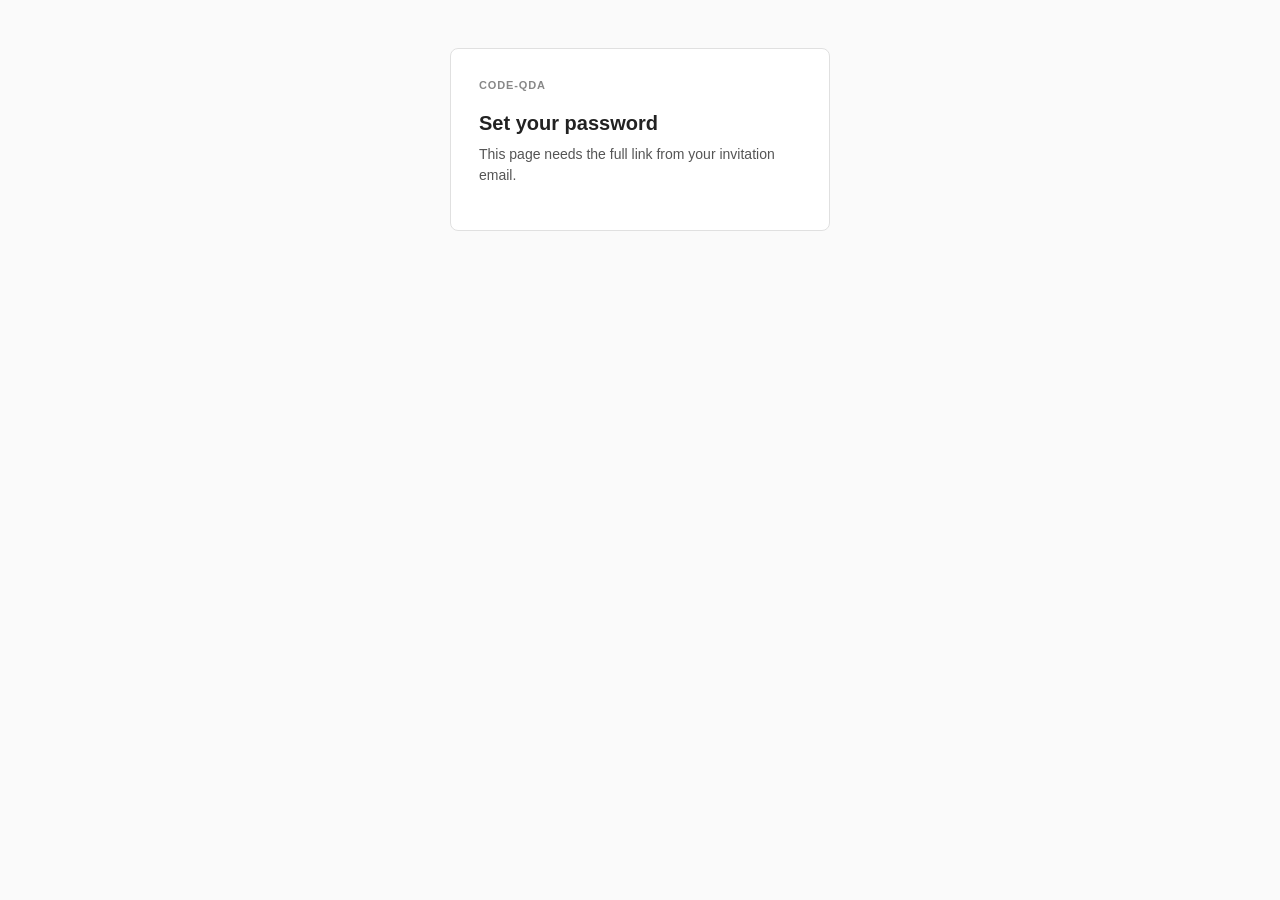
<file: pages/invite.html>
<!DOCTYPE html>
<html lang="en">
<head>
<meta charset="utf-8">
<meta name="viewport" content="width=device-width, initial-scale=1">
<title>Set your password · code-qda</title>
<link rel="stylesheet" href="/static/auth.css">
</head>
<body data-page="invite">
<main class="card">
  <p class="wordmark">code-qda</p>
  <h1 id="invite-title">Set your password</h1>
  <p id="invite-lede" class="lede">Checking your link…</p>
  <form id="invite-form" novalidate hidden>
    <label for="email">Email</label>
    <input id="email" type="email" autocomplete="username" readonly>
    <label for="password">New password</label>
    <input id="password" type="password" autocomplete="new-password" minlength="12" required aria-describedby="password-hint">
    <p id="password-hint" class="muted">At least 12 characters. A few unrelated words make a strong one.</p>
    <label for="confirm">Confirm password</label>
    <input id="confirm" type="password" autocomplete="new-password" required>
    <button class="primary" type="submit">Set password and sign in</button>
  </form>
  <p id="error" class="error" role="alert" hidden></p>
</main>
<script type="module" src="/static/auth.js"></script>
</body>
</html>
</file>
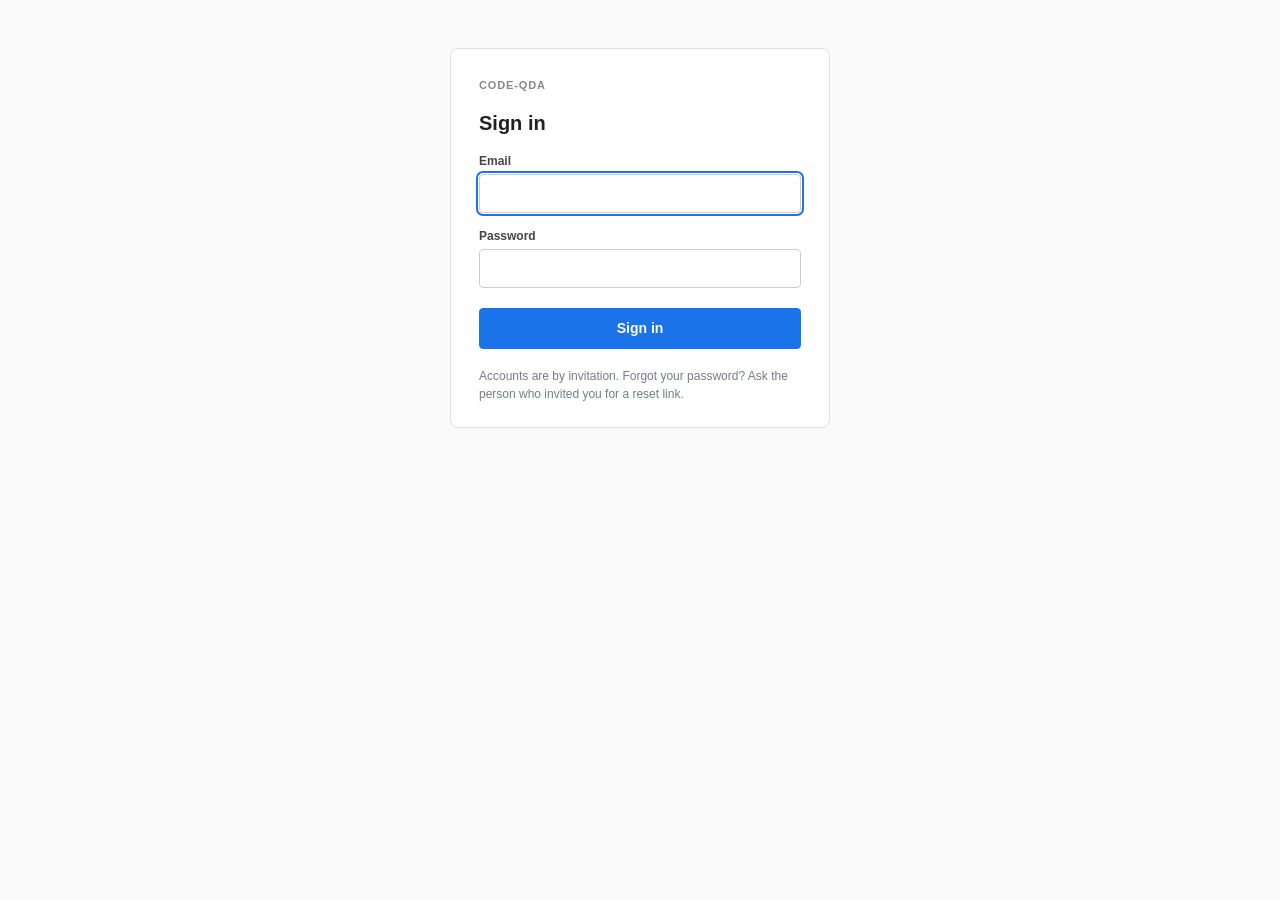
<file: pages/login.html>
<!DOCTYPE html>
<html lang="en">
<head>
<meta charset="utf-8">
<meta name="viewport" content="width=device-width, initial-scale=1">
<title>Sign in · code-qda</title>
<link rel="stylesheet" href="/static/auth.css">
</head>
<body data-page="login">
<main class="card">
  <p class="wordmark">code-qda</p>
  <h1>Sign in</h1>
  <form id="login-form" novalidate>
    <label for="email">Email</label>
    <input id="email" name="email" type="email" autocomplete="username" required autofocus>
    <label for="password">Password</label>
    <input id="password" name="password" type="password" autocomplete="current-password" required>
    <button class="primary" type="submit">Sign in</button>
    <p id="error" class="error" role="alert" hidden></p>
  </form>
  <p class="foot">Accounts are by invitation. Forgot your password? Ask the person who invited you for a reset link.</p>
</main>
<script type="module" src="/static/auth.js"></script>
</body>
</html>
</file>
<file: static/auth.css>
/* Sign-in, invite, project list and admin pages (hosted mode). Same visual
   language as the coding view: system font, white cards on #fafafa, #1a73e8
   for the one primary action. */
* { box-sizing: border-box; margin: 0; padding: 0; }
[hidden] { display: none !important; }
body {
  font-family: -apple-system, BlinkMacSystemFont, 'Segoe UI', sans-serif;
  font-size: 14px;
  line-height: 1.5;
  background: #fafafa;
  color: #222;
  padding: 48px 16px;
}
a { color: #1a65ad; }
.wordmark {
  font-size: 11px; text-transform: uppercase; letter-spacing: 0.08em;
  color: #888; font-weight: 600; margin-bottom: 14px;
}
.card {
  max-width: 380px; margin: 0 auto; background: #fff;
  border: 1px solid #e0e0e0; border-radius: 8px; padding: 28px 28px 24px;
}
.card.wide { max-width: 960px; }
h1 { font-size: 20px; font-weight: 600; margin-bottom: 6px; }
h2 {
  font-size: 11px; text-transform: uppercase; letter-spacing: 0.08em;
  color: #888; font-weight: 600; margin: 28px 0 10px;
}
.lede { color: #555; margin-bottom: 20px; }
.muted { color: #737d87; font-size: 12px; }
label { display: block; font-size: 12px; font-weight: 600; color: #444; margin: 14px 0 4px; }
input[type=email], input[type=password], input[type=text] {
  width: 100%; font: inherit; border: 1px solid #ccc; border-radius: 4px; padding: 8px 10px;
  background: #fff; color: inherit;
}
input:focus-visible, button:focus-visible, select:focus-visible, a:focus-visible, summary:focus-visible {
  outline: 2px solid #1a73e8; outline-offset: 1px;
}
.check { display: flex; align-items: center; gap: 8px; font-weight: 400; color: #222; margin: 6px 0; }
.check input { width: auto; }
button {
  font: inherit; border: 1px solid #ccc; border-radius: 4px; background: #fff;
  padding: 6px 12px; cursor: pointer; color: inherit;
}
button:hover { background: #f1f3f5; }
button.primary {
  background: #1a73e8; border-color: #1a73e8; color: #fff; font-weight: 600;
  padding: 9px 14px; margin-top: 20px; width: 100%;
}
button.primary:hover { background: #1257b0; border-color: #1257b0; }
button.inline { width: auto; margin-top: 12px; }
button:disabled { opacity: 0.5; cursor: default; }
button.danger { color: #a32e2e; }
button.danger:hover { background: #fcecec; }
.error {
  margin-top: 14px; padding: 8px 10px; border-radius: 4px;
  background: #fcecec; color: #a32e2e; font-size: 13px;
}
.notice {
  margin-top: 14px; padding: 10px 12px; border-radius: 4px;
  background: #e8f0fe; color: #174ea6; font-size: 13px;
}
.foot { margin-top: 18px; color: #737d87; font-size: 12px; }

/* project list */
[data-page=projects] { padding: 0; background: #f8f9fb; color: #192331; }
[data-page=projects] .muted { color: #546273; }
.projects-wrap { max-width: 960px; margin: 0 auto; padding-inline: 24px; }
.projects-bar { border-bottom: 1px solid #dce2e9; background: #fff; }
.projects-bar-inner, .projects-account, .projects-heading, .sandbox-heading {
  display: flex; align-items: center; flex-wrap: wrap; gap: 8px 12px;
}
.projects-bar-inner, .projects-heading, .sandbox-heading { justify-content: space-between; }
.projects-bar-inner { min-height: 60px; padding-block: 10px; }
.projects-account { font-size: 12px; overflow-wrap: anywhere; }
.projects-account button { border-color: #dce2e9; }
.projects-brand { font-size: 15px; font-weight: 700; }
.projects-main { padding-block: 36px; }
.projects-heading h1 { margin: 0; font-size: clamp(24px, 5vw, 32px); letter-spacing: -0.025em; }
.projects-heading button, .project-dialog-actions button { margin: 0; width: auto; border-radius: 7px; }
.projects-heading button span { margin-right: 4px; }
.projects-layout { display: grid; grid-template-columns: minmax(0, 1fr) minmax(240px, 0.52fr); gap: 20px; margin-top: 20px; }
.projects { display: grid; gap: 8px; list-style: none; }
.project-row {
  display: grid; grid-template-columns: auto minmax(0, 1fr) auto; align-items: center; gap: 12px;
  min-height: 62px; padding: 10px 16px; border: 1px solid #dce2e9; border-radius: 8px;
  background: #fff; text-decoration: none; color: inherit; font-weight: 600; overflow-wrap: anywhere;
}
.project-row:hover { border-color: #1a73e8; background: #f6f9fe; }
.project-icon { display: grid; place-items: center; width: 34px; height: 34px; border-radius: 7px; background: #edf4ff; color: #1a65ad; }
.project-folder { position: relative; width: 16px; height: 12px; border: 1.5px solid; border-radius: 2px; }
.project-folder::before {
  content: ''; position: absolute; top: -4px; left: -1.5px; width: 7px; height: 3px;
  border: 1.5px solid; border-bottom: 0; border-radius: 2px 2px 0 0;
}
.project-arrow { width: 6px; height: 6px; border: solid currentColor; border-width: 1.5px 1.5px 0 0; transform: rotate(45deg); }
.project-row .project-arrow { color: #546273; margin-right: 3px; }
.projects-empty { border: 1px dashed #ccd6e2; border-radius: 8px; padding: 18px 16px; }
.project-members { margin: 6px 12px 4px; font-size: 13px; }
.project-members summary { cursor: pointer; width: fit-content; color: #555; }
.project-members .muted { margin-top: 6px; }
.project-members .members li span { overflow-wrap: anywhere; min-width: 0; }
.project-members .add-member input { min-width: 0; }
.sandbox-card { align-self: start; padding: 18px; border: 1px solid #d6e5fa; border-radius: 9px; background: #edf4ff; }
.sandbox-heading h2, #new-project-dialog h2 { margin: 0; color: inherit; font-size: 18px; text-transform: none; letter-spacing: normal; }
.sandbox-card p { margin-top: 4px; }
.sandbox-actions { display: grid; justify-items: start; gap: 6px; margin-top: 14px; }
.sandbox-actions a { font-weight: 600; padding-block: 4px; }
#try-coding {
  display: inline-flex; align-items: center; gap: 9px; padding: 8px 12px;
  border: 1px solid #c8d9f3; border-radius: 7px; background: #fff; text-decoration: none;
}
#try-coding:hover { border-color: #1a73e8; background: #f6f9fe; }
#new-project-dialog {
  width: min(380px, calc(100% - 32px)); max-height: calc(100% - 32px); margin: auto; padding: 22px;
  border: 1px solid #dce2e9; border-radius: 9px; color: inherit;
}
#new-project-dialog::backdrop { background: rgb(18 30 46 / 40%); }
#new-project-dialog input { font-size: 16px; }
.project-dialog-actions { display: flex; flex-wrap: wrap; justify-content: flex-end; gap: 8px; margin-top: 18px; }
@media (max-width: 620px) {
  .projects-wrap { padding-inline: 16px; }
  .projects-main { padding-block: 24px; }
  .projects-layout { grid-template-columns: 1fr; }
}

/* admin */
.topline { display: flex; justify-content: space-between; align-items: baseline; gap: 12px; flex-wrap: wrap; }
.grid { display: grid; grid-template-columns: 1fr 1fr; gap: 0 16px; }
@media (max-width: 640px) { .grid { grid-template-columns: 1fr; } }
.table-wrap { overflow-x: auto; }
table { width: 100%; border-collapse: collapse; font-size: 13px; }
th { text-align: left; font-weight: 600; color: #666; font-size: 12px; padding: 6px 8px; border-bottom: 1px solid #e0e0e0; }
td { padding: 7px 8px; border-bottom: 1px solid #f0f0f0; vertical-align: top; }
td.actions { white-space: nowrap; text-align: right; }
td.actions button { padding: 3px 8px; font-size: 12px; margin-left: 4px; }
.tag { display: inline-block; font-size: 11px; padding: 0 6px; border-radius: 3px; background: #eef1f4; color: #555; }
.tag.off { background: #fcecec; color: #a32e2e; }
.link-box { display: flex; gap: 6px; margin-top: 8px; }
.link-box input { font-family: ui-monospace, SFMono-Regular, Menlo, monospace; font-size: 12px; }
.project { border: 1px solid #e0e0e0; border-radius: 6px; padding: 12px 14px; margin-bottom: 10px; }
.project-head { display: flex; justify-content: space-between; gap: 10px; flex-wrap: wrap; }
.project code { font-size: 12px; color: #555; word-break: break-all; }
.project-storage { color: #737d87; font-size: 12px; margin-top: 4px; }
.project-form-note { margin-top: 6px; overflow-wrap: anywhere; }
.register-project { border-top: 1px solid #e0e0e0; margin-top: 18px; padding-top: 12px; }
.project-storage summary, .register-project summary { cursor: pointer; width: fit-content; }
.members { list-style: none; margin: 8px 0; }
.members li { display: flex; justify-content: space-between; align-items: center; gap: 8px; padding: 3px 0; }
.members li button { padding: 2px 8px; font-size: 12px; }
.add-member { display: flex; gap: 6px; margin-top: 6px; }
.add-member input { padding: 5px 8px; }
fieldset { border: 0; }
legend { font-size: 12px; font-weight: 600; color: #444; margin: 14px 0 4px; }
</file>
